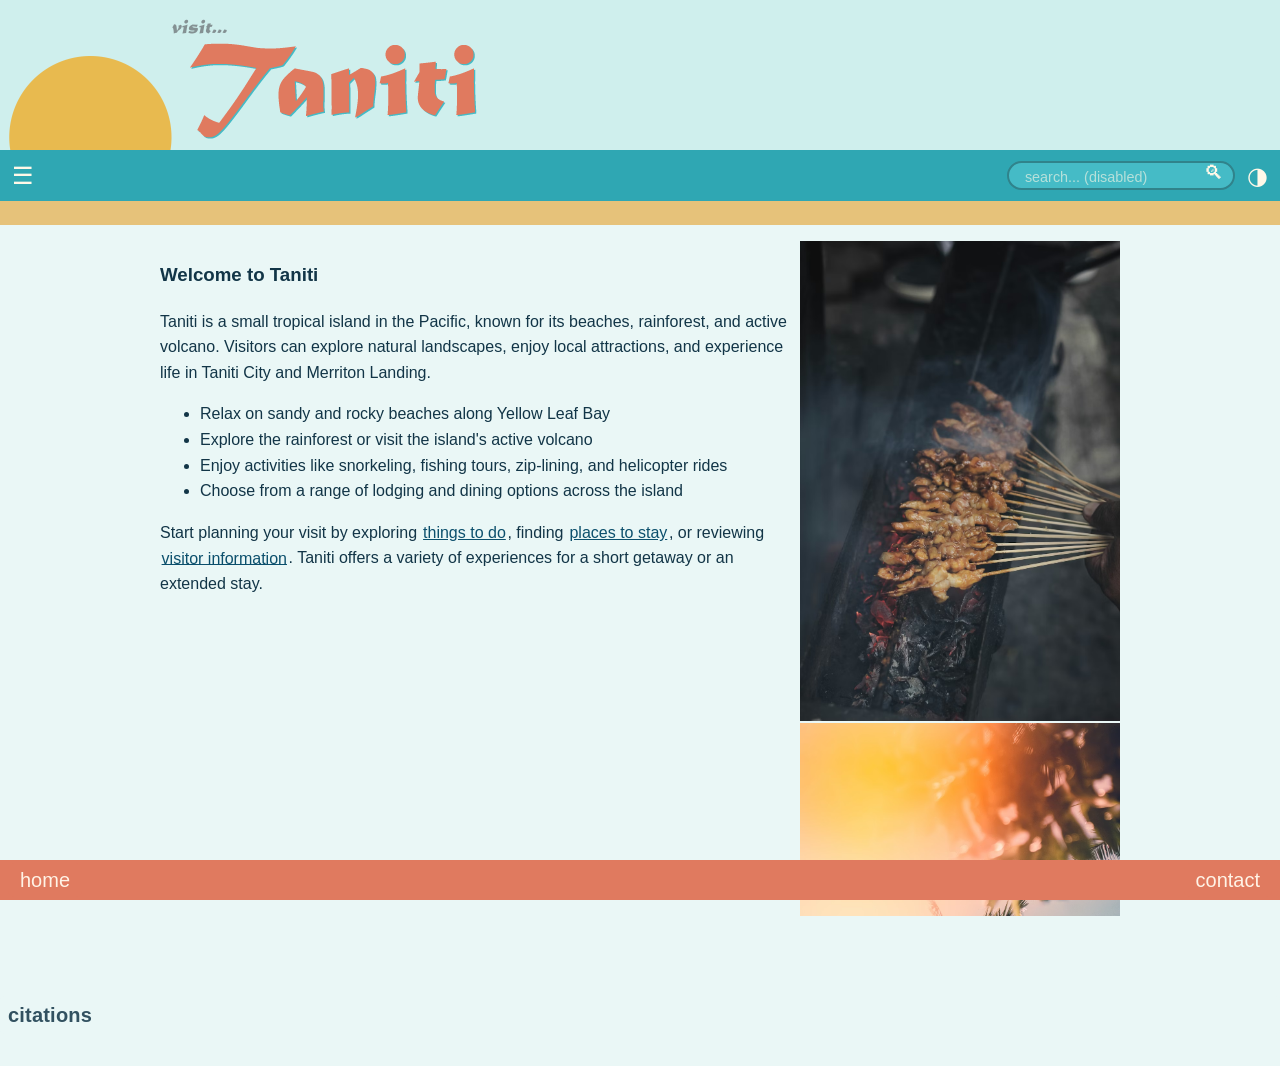
<file: index.html>
<!DOCTYPE html>
<html lang="en">
    <head>
        <meta charset="UTF-8">
        <meta name="viewport" content="width=device-width, initial-scale=1.0">
        <title>visit Taniti</title>
        <link rel="stylesheet" href="styles.css">
    </head>
    <body>
        <header>
            <div class="header_branding">
                <a href="index.html" class="branding_link">
                    <img class="branding_logo" src="assets/site/header_day.png" alt="Home">
                </a>
            </div>
        </header>

        <div class="header_navigation">
            <button id="menu-toggle" aria-label="Menu">&#x2630;</button>
            <nav id="menu" hidden>
                <ul>
                    <li><a href="index.html">Home</a></li>
                    <li><a href="about.html">Visitor Information</a></li>
                    <li><a href="activities.html">Things To Do</a></li>
                    <li><a href="lodging.html">Places To Stay</a></li>
                    <li><a href="dining.html">Dining</a></li>
                    <li><a href="transportation.html">Transportation</a></li>
                    <li id="contact"><a href="contact.html">contact</a></li>
                </ul>
            </nav>
            <div class="header_navigation_right">
                <div class="search">
                    <input id="search_pill" type="text" placeholder="search... (disabled)">
                    <button>&#x1F50D;&#xFE0E;</button>
                </div>
                <button id="theme-toggle" aria-label="Toggle light/dark mode">◑</button>
            </div>
        </div>
        <div class="breadcrumb"></div>
        
        <main>

            <div class="content-row">
                <div class="content-column">
                    <h3>
                        Welcome to Taniti
                    </h3>

                    <p>
                        Taniti is a small tropical island in the Pacific, known for its beaches, rainforest, and active volcano. Visitors can explore natural landscapes, enjoy local attractions, and experience life in Taniti City and Merriton Landing.
                    </p>

                    <section class="bullet_list">
                        <ul>
                            <li>Relax on sandy and rocky beaches along Yellow Leaf Bay</li>
                            <li>Explore the rainforest or visit the island's active volcano</li>
                            <li>Enjoy activities like snorkeling, fishing tours, zip-lining, and helicopter rides</li>
                            <li>Choose from a range of lodging and dining options across the island</li>
                        </ul>
                    </section>

                    <p>
                        Start planning your visit by exploring <a href="activities.html">things to do</a>, finding <a href="lodging.html">places to stay</a>, or reviewing <a href="about.html">visitor information</a>. Taniti offers a variety of experiences for a short getaway or an extended stay.
                    </p>
                </div>

                <aside class="carousel">
                    <div class="carousel-track">
                        <img src="assets/content/dining_7.avif" alt="Person holding skewered meat">
                        <img src="assets/content/misc_2.avif" alt="Photo of green palm trees">
                        <img src="assets/content/dining_1.avif" alt="Chef garnishes grilled octopus with greens and lemon">
                        <img src="assets/content/lodging_2.avif" alt="Photo of brown bench near swimming pool">
                        <img src="assets/content/dining_5.avif" alt="A person holding up a cone of food on a beach">
                        <img src="assets/content/activities_7.avif" alt="A path in the middle of a lush green forest">
                        <img src="assets/content/activities_5.avif" alt="Group of women dancing during daytime">
                        <img src="assets/content/activities_3.avif" alt="A view of a mountain through the trees">
                        <img src="assets/content/misc_1.avif" alt="Aerial view of dock">
                        <img src="assets/content/transportation_4.avif" alt="Bikes are parked by a beautiful, turquoise beach">
                        <img src="assets/content/activities_7.avif" alt="A path in the middle of a lush green forest">
                        <img src="assets/content/transportation_3.avif" alt="Person swimming in ocean with cruise ship in distance">
                        <img src="assets/content/misc_3.avif" alt="A blue sky with a few clouds and some green plants">
                        <img src="assets/content/activities_1.avif" alt="Stunning aerial shot of rocky coastline with clear blue sea and anchored boats coastal road winding along the shoreline idyllic beach scene for travel and tourism enthusiasts">
                        <img src="assets/content/activities_4.avif" alt="A person in scuba gear under water">
                        <img src="assets/content/lodging_4.avif" alt="White table cloth on brown wooden table">
                        <img src="assets/content/lodging_1.avif" alt="Person in black shorts sitting on brown wooden bench">
                        <img src="assets/content/dining_3.avif" alt="People sitting on chair in restaurant">
                        <img src="assets/content/transportation_5.avif" alt="A road winds through palm trees in the tropics.">
                        <img src="assets/content/dining_4.avif" alt="Two filled glasses">
                        <img src="assets/content/lodging_3.avif" alt="A bed sitting under a window next to a lush green forest">
                        <img src="assets/content/activities_6.avif" alt="Group of people in water">
                        <img src="assets/content/activities_2.avif" alt="People splashing body of water on sea">
                        <img src="assets/content/dining_6.avif" alt="Baked hamburger on plate">
                        <img src="assets/content/dining_2.avif" alt="Assorted drinking glasses with beverages">
                        <img src="assets/content/misc_4.avif" alt="Flow of water">
                        </div>
                    </aside>
                </div> 

        </main>

        <section class="collapsible-section">
            <h3 id="citation_header" class="collapsible">citations</h3>
            <div class="content">
                <p class="citation">Abraham, M. (2022). <em>A yellow and white building with a red roof</em>. [Photograph]. Unsplash. https://unsplash.com/photos/a-yellow-and-white-building-with-a-red-roof-whle5eAZiFs</p>
                <p class="citation">Ahmad, A. (2018). <em>Person holding skewered meat</em>. [Photograph]. Unsplash. https://unsplash.com/photos/person-holding-skewered-meat-JZ2QYos2YIg</p>
                <p class="citation">Ahmad, S. (2020). <em>People sitting on chair in restaurant</em>. [Photograph]. Unsplash. https://unsplash.com/photos/people-sitting-on-chair-in-restaurant-kgjQ1AGDwE0</p>
                <p class="citation">arty. (2019). <em>Photo of green palm trees</em>. [Photograph]. Unsplash. https://unsplash.com/photos/photo-of-green-palm-trees-n_GGaQHqT4Q</p>
                <p class="citation">Ballesteros, V. (2022). <em>A person in scuba gear under water</em>. [Photograph]. Unsplash. https://unsplash.com/photos/a-person-in-scuba-gear-under-water-xsTqMVvStMA</p>
                <p class="citation">Camacho, V. (2018). <em>Group of women dancing during daytime</em>. [Photograph]. Unsplash. https://unsplash.com/photos/group-of-women-dancing-during-daytime-FCPsAtoxlmg</p>
                <p class="citation">Chang, R. (2023). <em>A path in the middle of a lush green forest</em>. [Photograph]. Unsplash. https://unsplash.com/photos/a-path-in-the-middle-of-a-lush-green-forest-7RTAeBAV3F4</p>
                <p class="citation">Church, A. (2019). <em>A person holding up a cone of food on a beach</em>. [Photograph]. Unsplash. https://unsplash.com/photos/a-person-holding-up-a-cone-of-food-on-a-beach-O5U7VMQUzig</p>
                <p class="citation">Cook, D. (2018). <em>Flow of water</em>. [Photograph]. Unsplash. https://unsplash.com/photos/flow-of-water-JnfFsMBwe2A</p>
                <p class="citation">DeYoung, B. (2022). <em>A blue sky with a few clouds and some green plants</em>. [Photograph]. Unsplash. https://unsplash.com/photos/a-blue-sky-with-a-few-clouds-and-some-green-plants-AvDbNFy8Zj0</p>
                <p class="citation">Dubler, S. (2018). <em>Photo of brown bench near swimming pool</em>. [Photograph]. Unsplash. https://unsplash.com/photos/photo-of-brown-bench-near-swimming-pool-Koei_7yYtIo</p>
                <p class="citation">Getty Images. (2025). <em>Stunning aerial shot of rocky coastline with clear blue sea and anchored boats coastal road winding along the shoreline idyllic beach scene for travel and tourism enthusiasts</em>. [Photograph]. Unsplash. https://unsplash.com/photos/stunning-aerial-shot-of-rocky-coastline-with-clear-blue-sea-and-anchored-boats-coastal-road-winding-along-the-shoreline-idyllic-beach-scene-for-travel-and-tourism-enthusiasts-tUrSIXsj9N8</p>
                <p class="citation">Hansel, L. (2019). <em>Assorted drinking glasses with beverages</em>. [Photograph]. Unsplash. https://unsplash.com/photos/assorted-drinking-glasses-with-beverages-645Z491UJ08</p>
                <p class="citation">Hansel, L. (2019). <em>Two filled glasses</em>. [Photograph]. Unsplash. https://unsplash.com/photos/two-filled-glasses-byzvm4J8Ljw</p>
                <p class="citation">Jiménez Macías, J. A. (2019). <em>White and blue airplane on railway during daytime</em>. [Photograph]. Unsplash. https://unsplash.com/photos/white-and-blue-airplane-on-railway-during-daytime-HlSdbJ13hCM</p>
                <p class="citation">Kornakov, A. (2019). <em>Woman and airplane illustration</em>. [Photograph]. Unsplash. https://unsplash.com/photos/woman-and-airplane-illustration-Q8l7867qU_8</p>
                <p class="citation">Lapi, R. (2019). <em>Aerial view of dock</em>. [Photograph]. Unsplash. https://unsplash.com/photos/aerial-view-of-dock-74ZZv7JSlqk</p>
                <p class="citation">Monthay, V. (2021). <em>Blue and white hanging rope on brown wooden tree</em>. [Photograph]. Unsplash. https://unsplash.com/photos/blue-and-white-hanging-rope-on-brown-wooden-tree-eZq4CUtMqZ8</p>
                <p class="citation">Nguyễn, H. (2021). <em>White table cloth on brown wooden table</em>. [Photograph]. Unsplash. https://unsplash.com/photos/white-table-cloth-on-brown-wooden-table-Jgytv-0OFpk</p>
                <p class="citation">Otterloo, S. (2023). <em>A view of a mountain through the trees</em>. [Photograph]. Unsplash. https://unsplash.com/photos/a-view-of-a-mountain-through-the-trees-WLt_v_mrnD4</p>
                <p class="citation">Pham, D. (2018). <em>People splashing body of water on sea</em>. [Photograph]. Unsplash. https://unsplash.com/photos/people-splashing-body-of-water-on-sea-bP7ZUP1APGE</p>
                <p class="citation">Rychkin, E. (2023). <em>A bed sitting under a window next to a lush green forest</em>. [Photograph]. Unsplash. https://unsplash.com/photos/a-bed-sitting-under-a-window-next-to-a-lush-green-forest-7kMotWfqjVQ</p>
                <p class="citation">Saputra, T. (2025). <em>Chef garnishes grilled octopus with greens and lemon</em>. [Photograph]. Unsplash. https://unsplash.com/photos/chef-garnishes-grilled-octopus-with-greens-and-lemon-5umII9sO79s</p>
                <p class="citation">Schuster, S. (2025). <em>Person swimming in ocean with cruise ship in distance</em>. [Photograph]. Unsplash. https://unsplash.com/photos/person-swimming-in-ocean-with-cruise-ship-in-distance-_mHYhhkbPXA</p>
                <p class="citation">Snap Wander. (2025). <em>Bus with tropical mural and palm tree</em>. [Photograph]. Unsplash. https://unsplash.com/photos/bus-with-tropical-mural-and-palm-tree-WGenHP1VU20</p>
                <p class="citation">Stephenson, M. (2025). <em>A road winds through palm trees in the tropics.</em> [Photograph]. Unsplash. https://unsplash.com/photos/a-road-winds-through-palm-trees-in-the-tropics-CbnFbqY_5zE</p>
                <p class="citation">Szemerey, B. (2020). <em>Group of people in water</em>. [Photograph]. Unsplash. https://unsplash.com/photos/group-of-people-in-water-E2DBmKbBdGE</p>
                <p class="citation">Tong, H. (2025). <em>Bikes are parked by a beautiful, turquoise beach</em>. [Photograph]. Unsplash. https://unsplash.com/photos/bikes-are-parked-by-a-beautiful-turquoise-beach-9yIufSHcdUQ</p>
                <p class="citation">Tullius, T. (2020). <em>Person in black shorts sitting on brown wooden bench</em>. [Photograph]. Unsplash. https://unsplash.com/photos/person-in-black-shorts-sitting-on-brown-wooden-bench-pb7gfl7_Ni8</p>
                <p class="citation">Viktor, S. (2018). <em>Baked hamburger on plate</em>. [Photograph]. Unsplash. https://unsplash.com/photos/baked-hamburger-on-plate-SoLWlSNXuvg</p>
                <p class="citation">Wang, N. (2025). <em>Hotel reception desk with modern wooden furniture and seating.</em> [Photograph]. Unsplash. https://unsplash.com/photos/hotel-reception-desk-with-modern-wooden-furniture-and-seating-kfnWOD1Tbp8</p>
            </div>
        </section>

        <footer>
            <div class="footer-fixed">
                <div class="home-link"><a href="indexd.html">home</a></div>
                <div class="contact-link"><a href="contact.html">contact</a></div>
            </div>
        </footer>

        <script>
            const menuToggle = document.getElementById("menu-toggle");
            const menu = document.getElementById("menu");

            menuToggle.addEventListener("click", (e) => {
                menu.hidden = !menu.hidden;
                e.stopPropagation();
            });

            document.addEventListener("click", (e) => {
                if (!menu.contains(e.target) && e.target !== menuToggle) {
                menu.hidden = true;
                }
            });

            if (localStorage.theme === "dark") {
                document.body.classList.add("dark-mode");
            }

            const themeToggle = document.getElementById("theme-toggle");

            themeToggle.addEventListener("click", () => {
                document.body.classList.toggle("dark-mode");
                localStorage.theme = document.body.classList.contains("dark-mode")
                    ? "dark"
                    : "light";
            });

            document.querySelectorAll(".collapsible").forEach(header => {
                header.addEventListener("click", () => {
                    header.parentElement.classList.toggle("active");
                });
            });
        </script>
    </body>
</html>
</file>
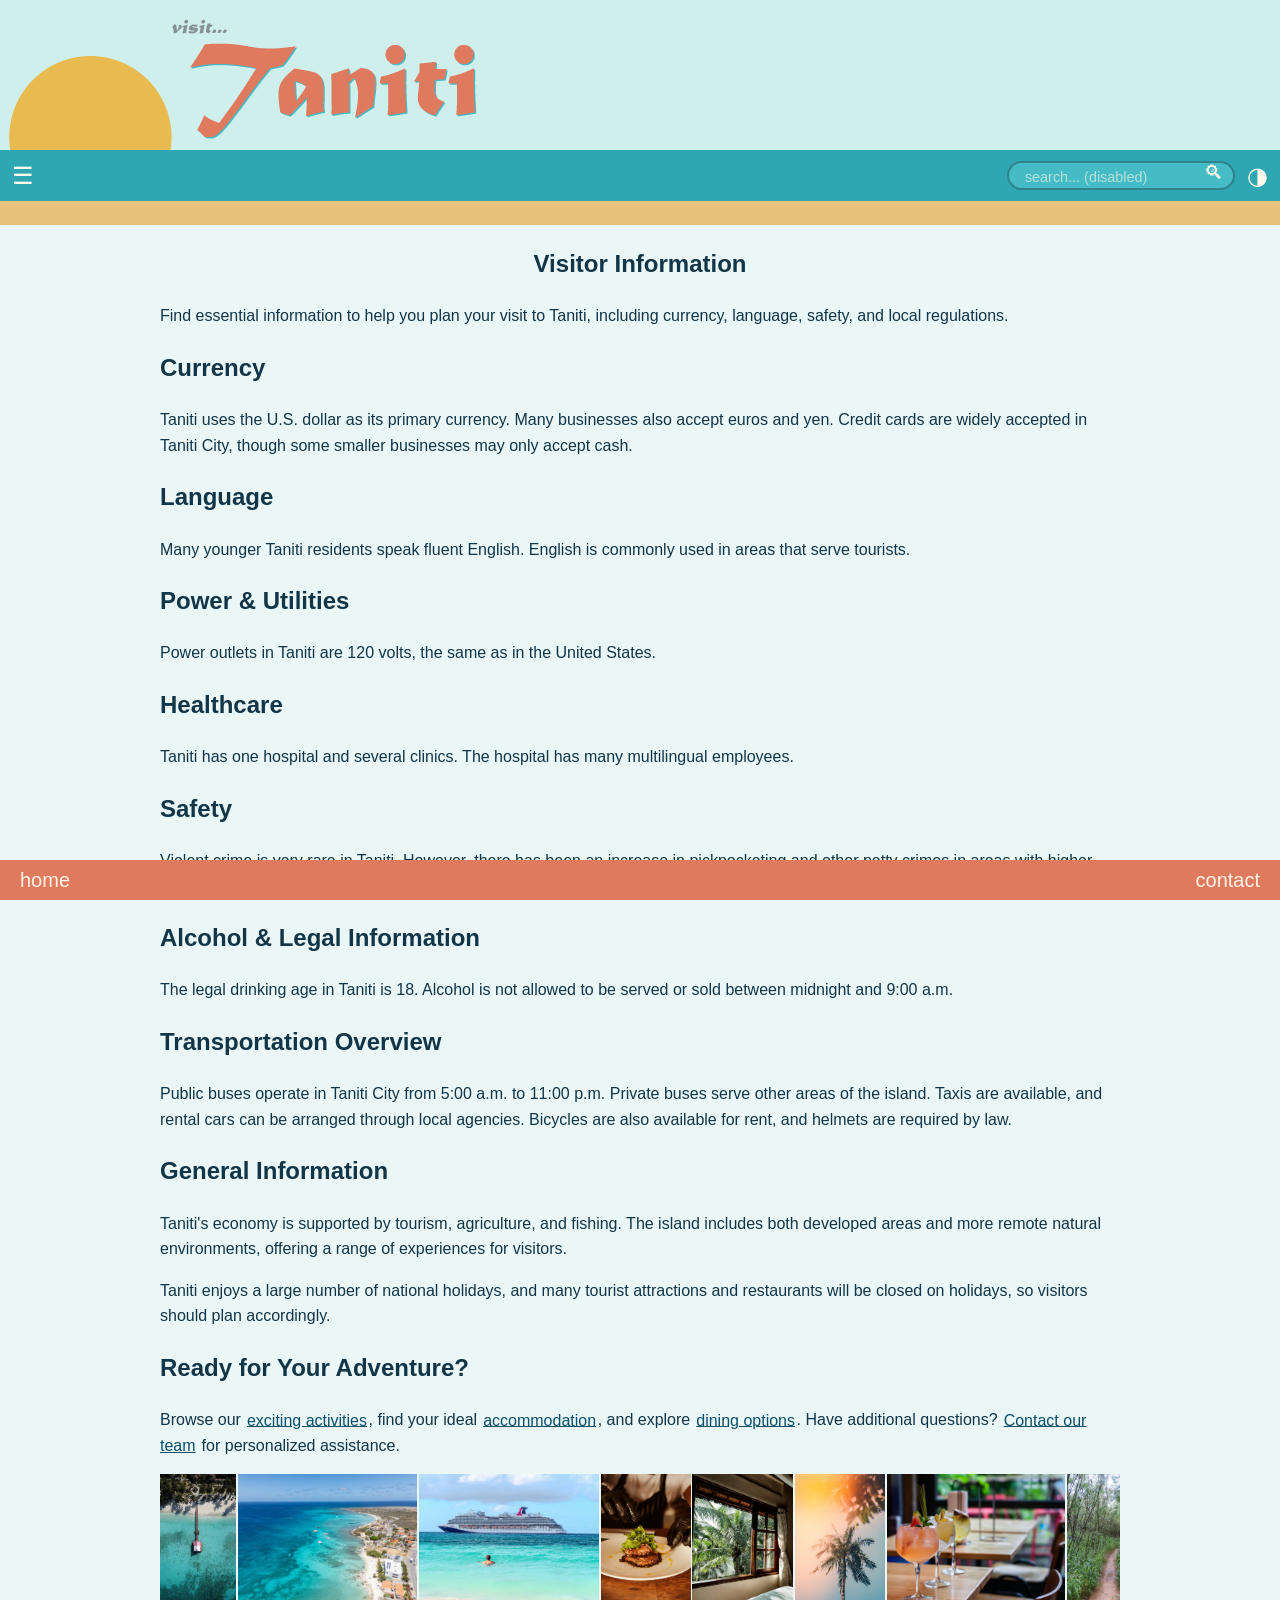
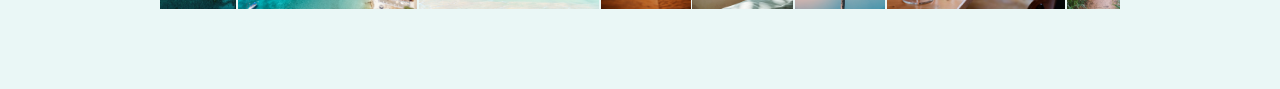
<file: about.html>
<!DOCTYPE html>
<html lang="en">
    <head>
        <meta charset="UTF-8">
        <meta name="viewport" content="width=device-width, initial-scale=1.0">
        <title>visit Taniti</title>
        <link rel="stylesheet" href="styles.css">
    </head>
    <body>
        <header>
            <div class="header_branding">
                <a href="index.html" class="branding_link">
                    <img class="branding_logo" src="assets/site/header_day.png" alt="Home">
                </a>
            </div>
        </header>

        <div class="header_navigation">
            <button id="menu-toggle" aria-label="Menu">&#x2630;</button>
            <nav id="menu" hidden>
                <ul>
                    <li><a href="index.html">Home</a></li>
                    <li><a href="about.html">Visitor Information</a></li>
                    <li><a href="activities.html">Things To Do</a></li>
                    <li><a href="lodging.html">Places To Stay</a></li>
                    <li><a href="dining.html">Dining</a></li>
                    <li><a href="transportation.html">Transportation</a></li>
                    <li id="contact"><a href="contact.html">contact</a></li>
                </ul>
            </nav>
            <div class="header_navigation_right">
                <div class="search">
                    <input id="search_pill" type="text" placeholder="search... (disabled)">
                    <button>&#x1F50D;&#xFE0E;</button>
                </div>
                <button id="theme-toggle" aria-label="Toggle light/dark mode">◑</button>
            </div>
        </div>
        <div class="breadcrumb"></div>
        
        <main>
            <section class="about-hero">
                <h1>Visitor Information</h1>
                <p>Find essential information to help you plan your visit to Taniti, including currency, language, safety, and local regulations.</p>
            </section>

            <section class="about-content">

                <article class="about-section">
                    <h2>Currency</h2>
                    <p>
                        Taniti uses the U.S. dollar as its primary currency. Many businesses also accept euros and yen. Credit cards are widely accepted in Taniti City, though some smaller businesses may only accept cash.
                    </p>
                </article>

                <article class="about-section">
                    <h2>Language</h2>
                    <p>
                        Many younger Taniti residents speak fluent English. English is commonly used in areas that serve tourists.
                    </p>
                </article>

                <article class="about-section">
                    <h2>Power & Utilities</h2>
                    <p>
                        Power outlets in Taniti are 120 volts, the same as in the United States.
                    </p>
                </article>

                <article class="about-section">
                    <h2>Healthcare</h2>
                    <p>
                        Taniti has one hospital and several clinics. The hospital has many multilingual employees.
                    </p>
                </article>

                <article class="about-section">
                    <h2>Safety</h2>
                    <p>
                        Violent crime is very rare in Taniti. However, there has been an increase in pickpocketing and other petty crimes in areas with higher tourism activity.
                    </p>
                </article>

                <article class="about-section">
                    <h2>Alcohol & Legal Information</h2>
                    <p>
                        The legal drinking age in Taniti is 18. Alcohol is not allowed to be served or sold between midnight and 9:00 a.m.
                    </p>
                </article>

                <article class="about-section">
                    <h2>Transportation Overview</h2>
                    <p>
                        Public buses operate in Taniti City from 5:00 a.m. to 11:00 p.m. Private buses serve other areas of the island. Taxis are available, and rental cars can be arranged through local agencies. Bicycles are also available for rent, and helmets are required by law.
                    </p>
                </article>

                <article class="about-section">
                    <h2>General Information</h2>
                    <p>
                        Taniti's economy is supported by tourism, agriculture, and fishing. The island includes both developed areas and more remote natural environments, offering a range of experiences for visitors.
                    </p>
                    <p>
                        Taniti enjoys a large number of national holidays, and many tourist attractions and restaurants will be closed on holidays, so visitors should plan accordingly.
                    </p>
                </article>

            </section>

            <section class="about-cta">
                <h2>Ready for Your Adventure?</h2>
                <p>Browse our <a href="activities.html">exciting activities</a>, find your ideal <a href="lodging.html">accommodation</a>, and explore <a href="dining.html">dining options</a>. Have additional questions? <a href="contact.html">Contact our team</a> for personalized assistance.</p>
            </section>

            <aside class="carousel-horizontal">
                <div class="carousel-track-horizontal">
                    <img src="assets/content/misc_1.avif" alt="Aerial view of dock">
                    <img src="assets/content/activities_1.avif" alt="Stunning aerial shot of rocky coastline with clear blue sea and anchored boats coastal road winding along the shoreline idyllic beach scene for travel and tourism enthusiasts">
                    <img src="assets/content/transportation_3.avif" alt="Person swimming in ocean with cruise ship in distance">
                    <img src="assets/content/dining_1.avif" alt="Chef garnishes grilled octopus with greens and lemon">
                    <img src="assets/content/lodging_3.avif" alt="A bed sitting under a window next to a lush green forest">
                    <img src="assets/content/misc_2.avif" alt="Photo of green palm trees">
                    <img src="assets/content/dining_2.avif" alt="Assorted drinking glasses with beverages">
                    <img src="assets/content/activities_7.avif" alt="A path in the middle of a lush green forest">
                    <img src="assets/content/lodging_2.avif" alt="Photo of brown bench near swimming pool">
                    <img src="assets/content/misc_3.avif" alt="A blue sky with a few clouds and some green plants">
                    <img src="assets/content/dining_5.avif" alt="A person holding up a cone of food on a beach">
                    <img src="assets/content/misc_4.avif" alt="Flow of water">
                    <img src="assets/content/activities_3.avif" alt="A view of a mountain through the trees">
                    <img src="assets/content/dining_4.avif" alt="Two filled glasses">
                    <img src="assets/content/transportation_4.avif" alt="Bikes are parked by a beautiful, turquoise beach">
                    <img src="assets/content/dining_6.avif" alt="Baked hamburger on plate">
                    <img src="assets/content/lodging_4.avif" alt="White table cloth on brown wooden table">
                    <img src="assets/content/transportation_5.avif" alt="A road winds through palm trees in the tropics.">
                </div>
            </aside>
        </main>

        <footer>
            <div class="footer-fixed">
                <div class="home-link"><a href="index.html">home</a></div>
                <div class="contact-link"><a href="contact.html">contact</a></div>
            </div>
        </footer>

        <script>
            const menuToggle = document.getElementById("menu-toggle");
            const menu = document.getElementById("menu");

            menuToggle.addEventListener("click", (e) => {
                menu.hidden = !menu.hidden;
                e.stopPropagation();
            });

            document.addEventListener("click", (e) => {
                if (!menu.contains(e.target) && e.target !== menuToggle) {
                menu.hidden = true;
                }
            });

            if (localStorage.theme === "dark") {
                document.body.classList.add("dark-mode");
            }

            const themeToggle = document.getElementById("theme-toggle");

            themeToggle.addEventListener("click", () => {
                document.body.classList.toggle("dark-mode");
                localStorage.theme = document.body.classList.contains("dark-mode")
                    ? "dark"
                    : "light";
            });

            document.querySelectorAll(".collapsible").forEach(header => {
                header.addEventListener("click", () => {
                    header.parentElement.classList.toggle("active");
                });
            });
        </script>
    </body>
</html>
</file>
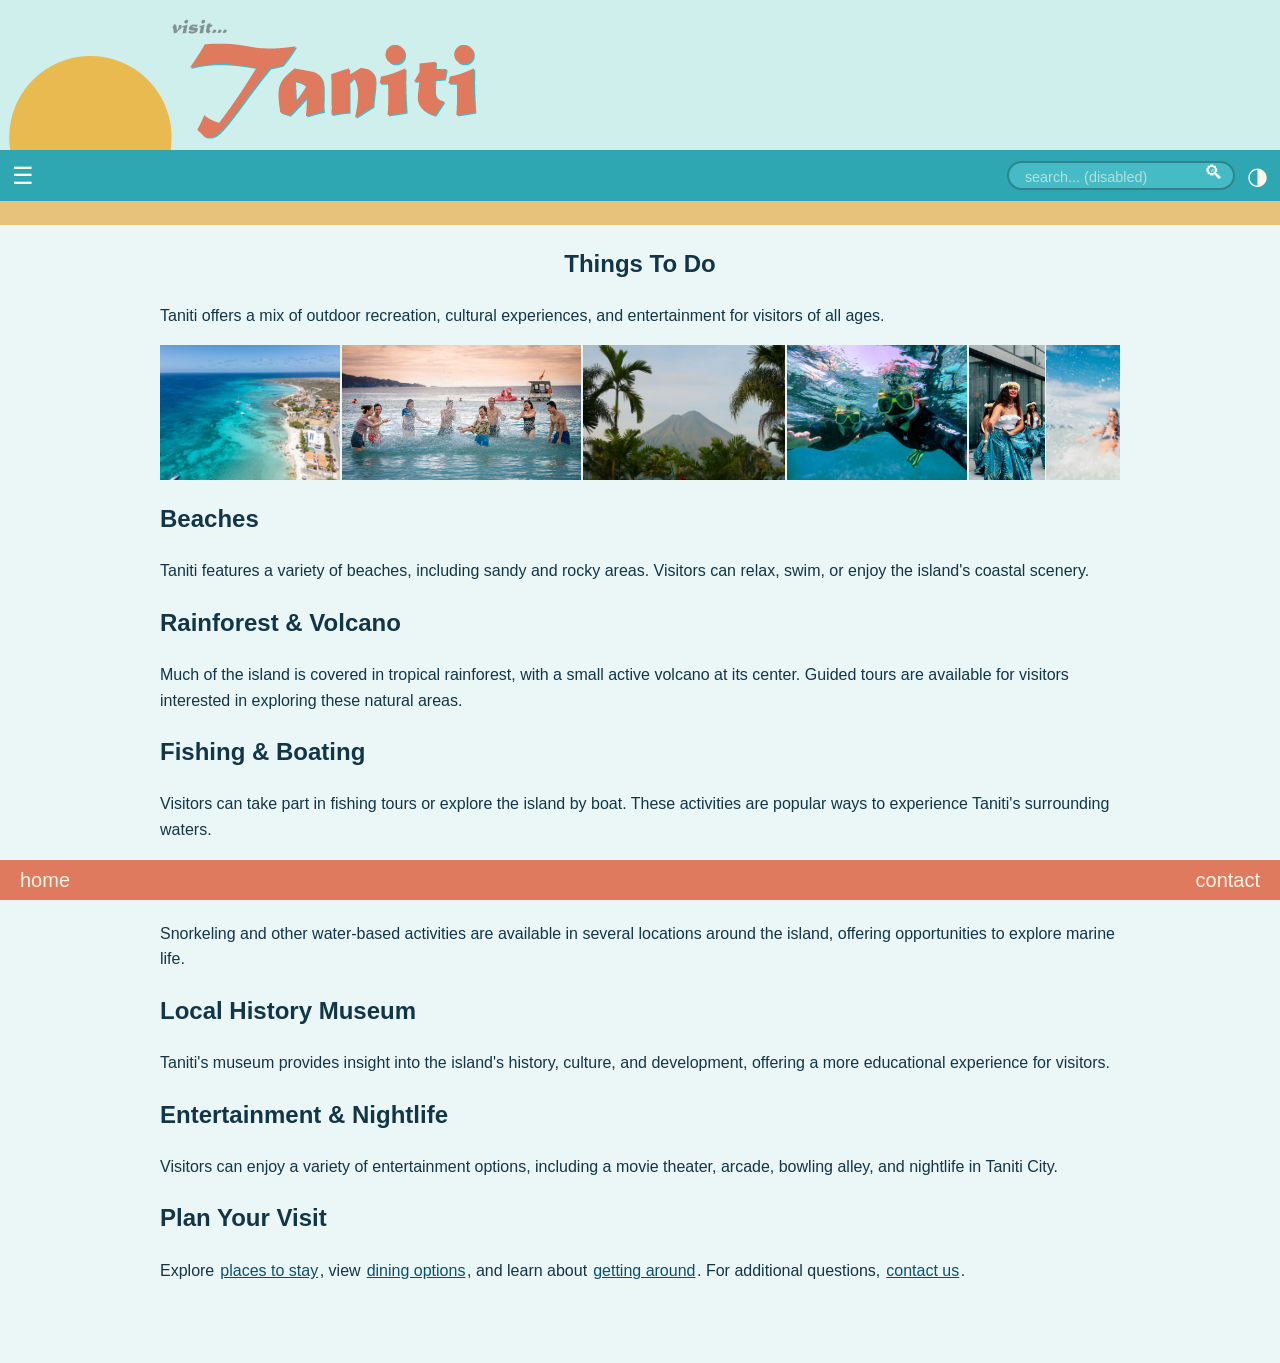
<file: activities.html>
<!DOCTYPE html>
<html lang="en">
    <head>
        <meta charset="UTF-8">
        <meta name="viewport" content="width=device-width, initial-scale=1.0">
        <title>visit Taniti</title>
        <link rel="stylesheet" href="styles.css">
    </head>
    <body>
        <header>
            <div class="header_branding">
                <a href="index.html" class="branding_link">
                    <img class="branding_logo" src="assets/site/header_day.png" alt="Home">
                </a>
            </div>
        </header>

        <div class="header_navigation">
            <button id="menu-toggle" aria-label="Menu">&#x2630;</button>
            <nav id="menu" hidden>
                <ul>
                    <li><a href="index.html">Home</a></li>
                    <li><a href="about.html">Visitor Information</a></li>
                    <li><a href="activities.html">Things To Do</a></li>
                    <li><a href="lodging.html">Places To Stay</a></li>
                    <li><a href="dining.html">Dining</a></li>
                    <li><a href="transportation.html">Transportation</a></li>
                    <li id="contact"><a href="contact.html">contact</a></li>
                </ul>
            </nav>
            <div class="header_navigation_right">
                <div class="search">
                    <input id="search_pill" type="text" placeholder="search... (disabled)">
                    <button>&#x1F50D;&#xFE0E;</button>
                </div>
                <button id="theme-toggle" aria-label="Toggle light/dark mode">◑</button>
            </div>
        </div>
        <div class="breadcrumb"></div>
        
        <main>
            <section class="activities-hero">
                <h1>Things To Do</h1>
                <p>Taniti offers a mix of outdoor recreation, cultural experiences, and entertainment for visitors of all ages.</p>
            </section>      

            <aside class="carousel-horizontal">
                <div class="carousel-track-horizontal">
                    <img src="assets/content/activities_1.avif" alt="Stunning aerial shot of rocky coastline with clear blue sea and anchored boats coastal road winding along the shoreline idyllic beach scene for travel and tourism enthusiasts">
                    <img src="assets/content/activities_2.avif" alt="People splashing body of water on sea">
                    <img src="assets/content/activities_3.avif" alt="A view of a mountain through the trees">
                    <img src="assets/content/activities_4.avif" alt="A person in scuba gear under water">
                    <img src="assets/content/activities_5.avif" alt="Group of women dancing during daytime">
                    <img src="assets/content/activities_6.avif" alt="Group of people in water">
                    <img src="assets/content/activities_7.avif" alt="A path in the middle of a lush green forest">
                </div>
            </aside>

            <section class="activities-grid">

                <article class="activity-card">
                    <h2>Beaches</h2>
                    <p>
                        Taniti features a variety of beaches, including sandy and rocky areas. Visitors can relax, swim, or enjoy the island's coastal scenery.
                    </p>
                </article>

                <article class="activity-card">
                    <h2>Rainforest & Volcano</h2>
                    <p>
                        Much of the island is covered in tropical rainforest, with a small active volcano at its center. Guided tours are available for visitors interested in exploring these natural areas.
                    </p>
                </article>

                <article class="activity-card">
                    <h2>Fishing & Boating</h2>
                    <p>
                        Visitors can take part in fishing tours or explore the island by boat. These activities are popular ways to experience Taniti's surrounding waters.
                    </p>
                </article>

                <article class="activity-card">
                    <h2>Snorkeling & Water Activities</h2>
                    <p>
                        Snorkeling and other water-based activities are available in several locations around the island, offering opportunities to explore marine life.
                    </p>
                </article>

                <article class="activity-card">
                    <h2>Local History Museum</h2>
                    <p>
                        Taniti's museum provides insight into the island's history, culture, and development, offering a more educational experience for visitors.
                    </p>
                </article>

                <article class="activity-card">
                    <h2>Entertainment & Nightlife</h2>
                    <p>
                        Visitors can enjoy a variety of entertainment options, including a movie theater, arcade, bowling alley, and nightlife in Taniti City.
                    </p>
                </article>

            </section>

            <section class="activities-cta">
                <h2>Plan Your Visit</h2>
                <p>
                    Explore <a href="lodging.html">places to stay</a>, view <a href="dining.html">dining options</a>, and learn about <a href="transportation.html">getting around</a>. For additional questions, <a href="contact.html">contact us</a>.
                </p>
            </section>
        </main>

        <footer>
            <div class="footer-fixed">
                <div class="home-link"><a href="index.html">home</a></div>
                <div class="contact-link"><a href="contact.html">contact</a></div>
            </div>
        </footer>

        <script>
            const menuToggle = document.getElementById("menu-toggle");
            const menu = document.getElementById("menu");

            menuToggle.addEventListener("click", (e) => {
                menu.hidden = !menu.hidden;
                e.stopPropagation();
            });

            document.addEventListener("click", (e) => {
                if (!menu.contains(e.target) && e.target !== menuToggle) {
                menu.hidden = true;
                }
            });

            if (localStorage.theme === "dark") {
                document.body.classList.add("dark-mode");
            }

            const themeToggle = document.getElementById("theme-toggle");

            themeToggle.addEventListener("click", () => {
                document.body.classList.toggle("dark-mode");
                localStorage.theme = document.body.classList.contains("dark-mode")
                    ? "dark"
                    : "light";
            });

            document.querySelectorAll(".collapsible").forEach(header => {
                header.addEventListener("click", () => {
                    header.parentElement.classList.toggle("active");
                });
            });
        </script>
    </body>
</html>
</file>
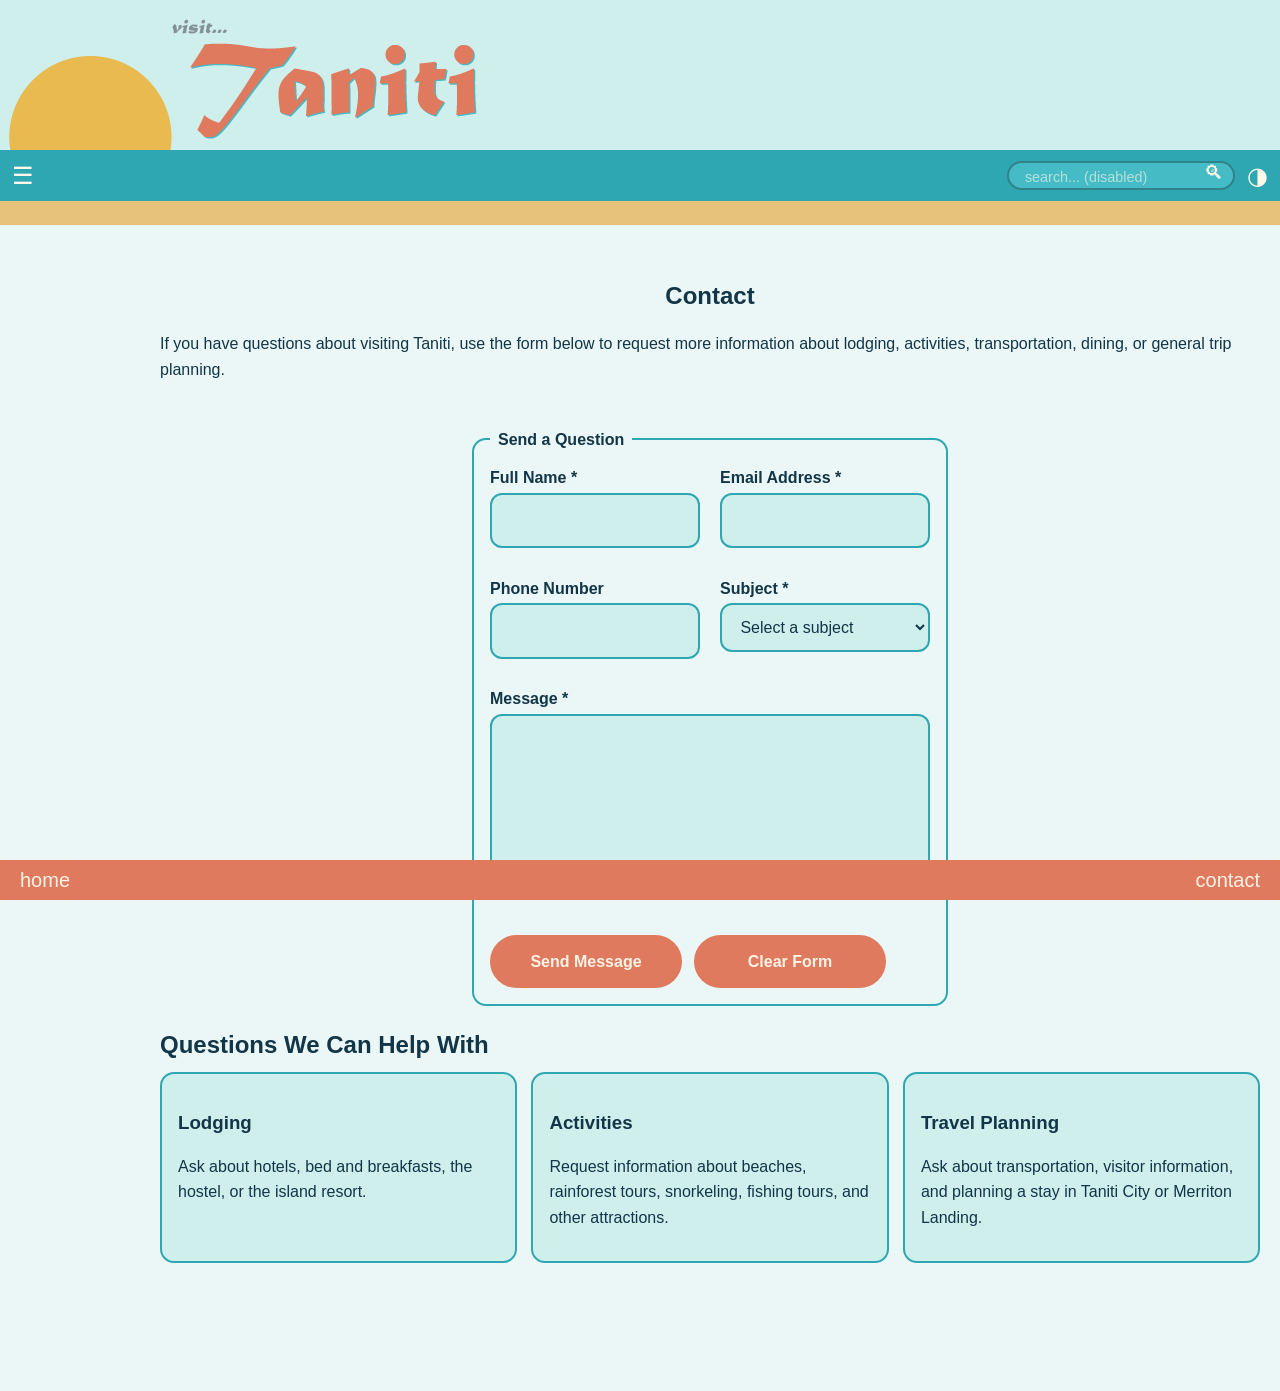
<file: contact.html>
<!DOCTYPE html>
<html lang="en">
    <head>
        <meta charset="UTF-8">
        <meta name="viewport" content="width=device-width, initial-scale=1.0">
        <title>visit Taniti</title>
        <link rel="stylesheet" href="styles.css">
    </head>
    <body>
        <header>
            <div class="header_branding">
                <a href="index.html" class="branding_link">
                    <img class="branding_logo" src="assets/site/header_day.png" alt="Home">
                </a>
            </div>
        </header>

        <div class="header_navigation">
            <button id="menu-toggle" aria-label="Menu">&#x2630;</button>
            <nav id="menu" hidden>
                <ul>
                    <li><a href="index.html">Home</a></li>
                    <li><a href="about.html">Visitor Information</a></li>
                    <li><a href="activities.html">Things To Do</a></li>
                    <li><a href="lodging.html">Places To Stay</a></li>
                    <li><a href="dining.html">Dining</a></li>
                    <li><a href="transportation.html">Transportation</a></li>
                    <li id="contact"><a href="contact.html">contact</a></li>
                </ul>
            </nav>
            <div class="header_navigation_right">
                <div class="search">
                    <input id="search_pill" type="text" placeholder="search... (disabled)">
                    <button>&#x1F50D;&#xFE0E;</button>
                </div>
                <button id="theme-toggle" aria-label="Toggle light/dark mode">◑</button>
            </div>
        </div>
        <div class="breadcrumb"></div>
        
        <main>
            <section class="contact-hero">
                <h1>Contact</h1>
                <p>If you have questions about visiting Taniti, use the form below to request more information about lodging, activities, transportation, dining, or general trip planning.</p>
            </section>

            <section class="contact-form-container">
                <form class="contact-form" action="#" method="post">
                    <fieldset>
                        <legend>Send a Question</legend>

                        <div class="form-group">
                            <label for="name">Full Name *</label>
                            <input type="text" id="name" name="name" autocomplete="name" required>
                        </div>

                        <div class="form-group">
                            <label for="email">Email Address *</label>
                            <input type="email" id="email" name="email" autocomplete="email" required>
                        </div>

                        <div class="form-group">
                            <label for="phone">Phone Number</label>
                            <input type="tel" id="phone" name="phone" autocomplete="tel">
                        </div>

                        <div class="form-group">
                            <label for="subject">Subject *</label>
                            <select id="subject" name="subject" required>
                                <option value="">Select a subject</option>
                                <option value="lodging">Places to Stay</option>
                                <option value="activities">Things To Do</option>
                                <option value="dining">Dining</option>
                                <option value="transportation">Transportation</option>
                                <option value="visitor-info">Visitor Information</option>
                                <option value="general">General Question</option>
                            </select>
                        </div>

                        <div class="form-group form-group-full">
                            <label for="message">Message *</label>
                            <textarea id="message" name="message" rows="6" required></textarea>
                        </div>

                        <div class="form-actions">
                            <button type="submit" class="btn-submit">Send Message</button>
                            <button type="reset" class="btn-reset">Clear Form</button>
                        </div>
                    </fieldset>
                </form>
            </section>

            <section class="contact-info">
                <h2>Questions We Can Help With</h2>
                <div class="info-grid">
                    <div class="info-item">
                        <h3>Lodging</h3>
                        <p>Ask about hotels, bed and breakfasts, the hostel, or the island resort.</p>
                    </div>

                    <div class="info-item">
                        <h3>Activities</h3>
                        <p>Request information about beaches, rainforest tours, snorkeling, fishing tours, and other attractions.</p>
                    </div>

                    <div class="info-item">
                        <h3>Travel Planning</h3>
                        <p>Ask about transportation, visitor information, and planning a stay in Taniti City or Merriton Landing.</p>
                    </div>
                </div>
            </section>
        </main>

        <footer>
            <div class="footer-fixed">
                <div class="home-link"><a href="index.html">home</a></div>
                <div class="contact-link"><a href="contact.html">contact</a></div>
            </div>
        </footer>

        <script>
            const menuToggle = document.getElementById("menu-toggle");
            const menu = document.getElementById("menu");

            menuToggle.addEventListener("click", (e) => {
                menu.hidden = !menu.hidden;
                e.stopPropagation();
            });

            document.addEventListener("click", (e) => {
                if (!menu.contains(e.target) && e.target !== menuToggle) {
                menu.hidden = true;
                }
            });

            if (localStorage.theme === "dark") {
                document.body.classList.add("dark-mode");
            }

            const themeToggle = document.getElementById("theme-toggle");

            themeToggle.addEventListener("click", () => {
                document.body.classList.toggle("dark-mode");
                localStorage.theme = document.body.classList.contains("dark-mode")
                    ? "dark"
                    : "light";
            });

            document.querySelectorAll(".collapsible").forEach(header => {
                header.addEventListener("click", () => {
                    header.parentElement.classList.toggle("active");
                });
            });
        </script>
    </body>
</html>
</file>
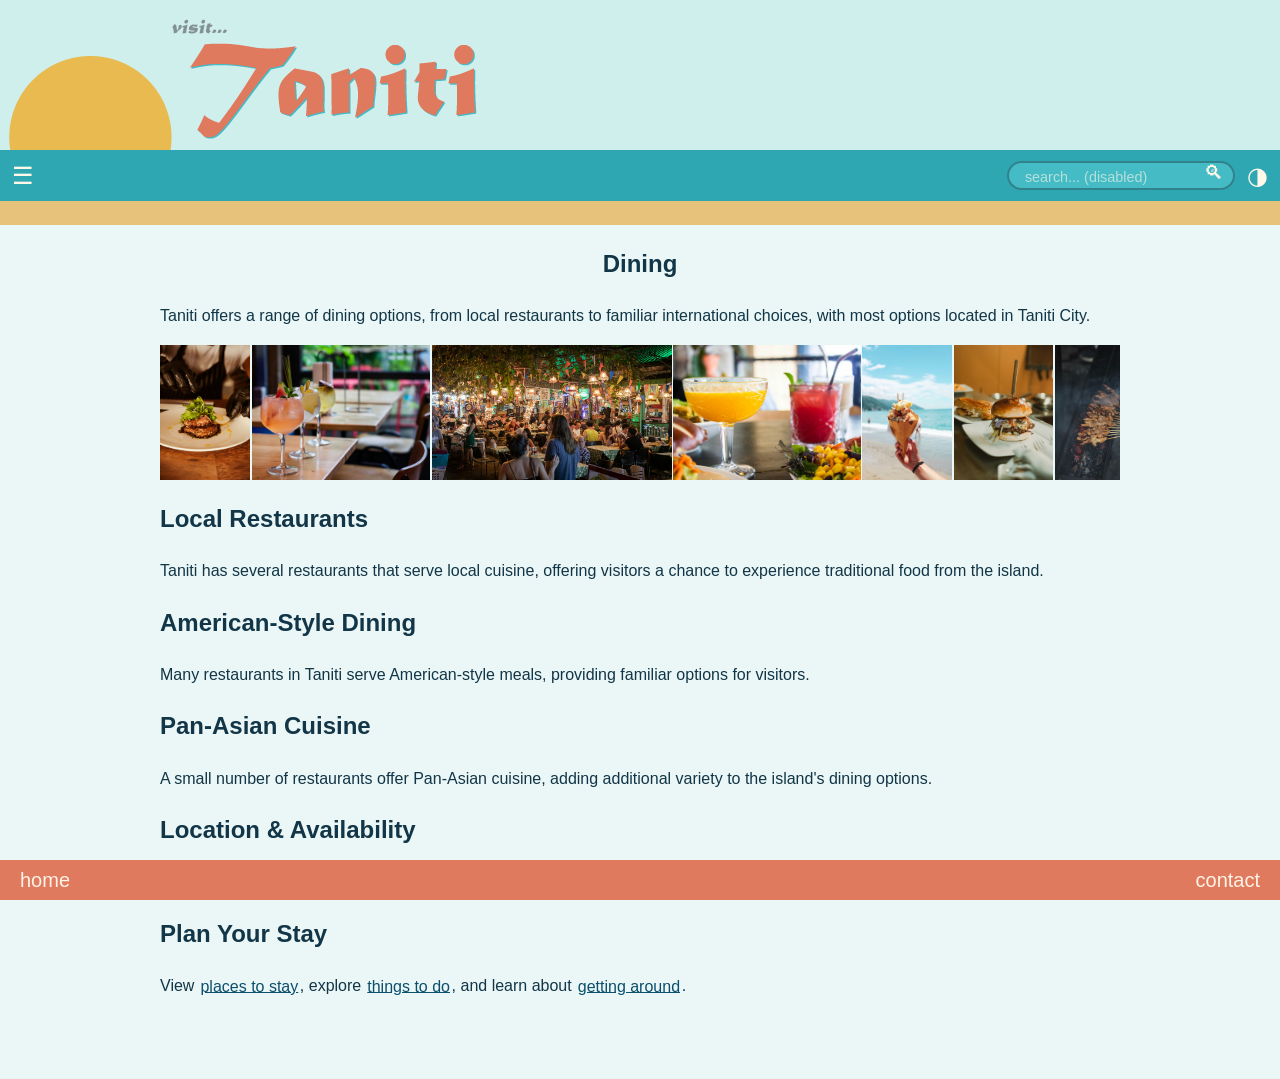
<file: dining.html>
<!DOCTYPE html>
<html lang="en">
    <head>
        <meta charset="UTF-8">
        <meta name="viewport" content="width=device-width, initial-scale=1.0">
        <title>visit Taniti</title>
        <link rel="stylesheet" href="styles.css">
    </head>
    <body>
        <header>
            <div class="header_branding">
                <a href="index.html" class="branding_link">
                    <img class="branding_logo" src="assets/site/header_day.png" alt="Home">
                </a>
            </div>
        </header>

        <div class="header_navigation">
            <button id="menu-toggle" aria-label="Menu">&#x2630;</button>
            <nav id="menu" hidden>
                <ul>
                    <li><a href="index.html">Home</a></li>
                    <li><a href="about.html">Visitor Information</a></li>
                    <li><a href="activities.html">Things To Do</a></li>
                    <li><a href="lodging.html">Places To Stay</a></li>
                    <li><a href="dining.html">Dining</a></li>
                    <li><a href="transportation.html">Transportation</a></li>
                    <li id="contact"><a href="contact.html">contact</a></li>
                </ul>
            </nav>
            <div class="header_navigation_right">
                <div class="search">
                    <input id="search_pill" type="text" placeholder="search... (disabled)">
                    <button>&#x1F50D;&#xFE0E;</button>
                </div>
                <button id="theme-toggle" aria-label="Toggle light/dark mode">◑</button>
            </div>
        </div>
        <div class="breadcrumb"></div>
        
        <main>
            <section class="dining-hero">
                <h1>Dining</h1>
                <p>Taniti offers a range of dining options, from local restaurants to familiar international choices, with most options located in Taniti City.</p>
            </section>

            <aside class="carousel-horizontal">
                <div class="carousel-track-horizontal">
                    <img src="assets/content/dining_1.avif" alt="Chef garnishes grilled octopus with greens and lemon">
                    <img src="assets/content/dining_2.avif" alt="Assorted drinking glasses with beverages">
                    <img src="assets/content/dining_3.avif" alt="People sitting on chair in restaurant">
                    <img src="assets/content/dining_4.avif" alt="Two filled glasses">
                    <img src="assets/content/dining_5.avif" alt="A person holding up a cone of food on a beach">
                    <img src="assets/content/dining_6.avif" alt="Baked hamburger on plate">
                    <img src="assets/content/dining_7.avif" alt="Person holding skewered meat">
                </div>
            </aside>

            <section class="dining-grid">

                <article class="dining-card">
                    <h2>Local Restaurants</h2>
                    <p>
                        Taniti has several restaurants that serve local cuisine, offering visitors a chance to experience traditional food from the island.
                    </p>
                </article>

                <article class="dining-card">
                    <h2>American-Style Dining</h2>
                    <p>
                        Many restaurants in Taniti serve American-style meals, providing familiar options for visitors.
                    </p>
                </article>

                <article class="dining-card">
                    <h2>Pan-Asian Cuisine</h2>
                    <p>
                        A small number of restaurants offer Pan-Asian cuisine, adding additional variety to the island's dining options.
                    </p>
                </article>

                <article class="dining-card">
                    <h2>Location & Availability</h2>
                    <p>
                        Most restaurants are located in Taniti City, with fewer options available in more remote areas of the island.
                    </p>
                </article>

            </section>

            <section class="dining-cta">
                <h2>Plan Your Stay</h2>
                <p>
                    View <a href="lodging.html">places to stay</a>, explore <a href="activities.html">things to do</a>, and learn about <a href="transportation.html">getting around</a>.
                </p>
            </section>
        </main>

        <footer>
            <div class="footer-fixed">
                <div class="home-link"><a href="index.html">home</a></div>
                <div class="contact-link"><a href="contact.html">contact</a></div>
            </div>
        </footer>


        <script>
            const menuToggle = document.getElementById("menu-toggle");
            const menu = document.getElementById("menu");

            menuToggle.addEventListener("click", (e) => {
                menu.hidden = !menu.hidden;
                e.stopPropagation();
            });

            document.addEventListener("click", (e) => {
                if (!menu.contains(e.target) && e.target !== menuToggle) {
                menu.hidden = true;
                }
            });

            if (localStorage.theme === "dark") {
                document.body.classList.add("dark-mode");
            }

            const themeToggle = document.getElementById("theme-toggle");

            themeToggle.addEventListener("click", () => {
                document.body.classList.toggle("dark-mode");
                localStorage.theme = document.body.classList.contains("dark-mode")
                    ? "dark"
                    : "light";
            });

            document.querySelectorAll(".collapsible").forEach(header => {
                header.addEventListener("click", () => {
                    header.parentElement.classList.toggle("active");
                });
            });
        </script>
    </body>
</html>
</file>
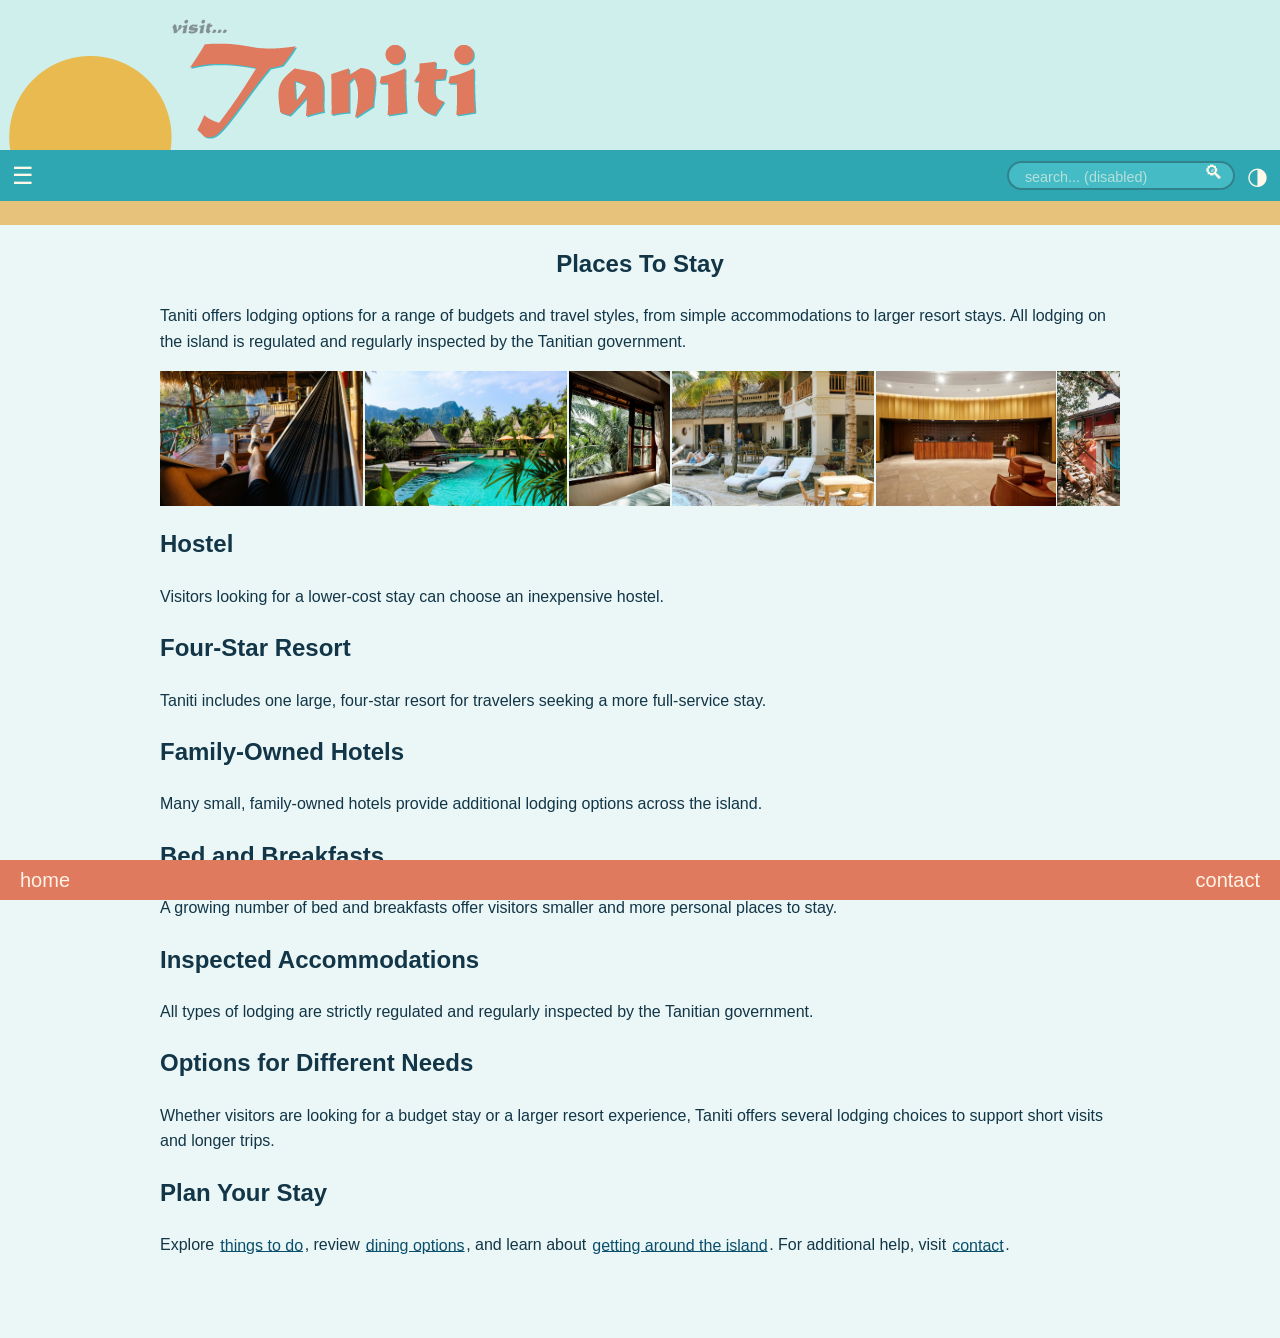
<file: lodging.html>
<!DOCTYPE html>
<html lang="en">
    <head>
        <meta charset="UTF-8">
        <meta name="viewport" content="width=device-width, initial-scale=1.0">
        <title>visit Taniti</title>
        <link rel="stylesheet" href="styles.css">
    </head>
    <body>
        <header>
            <div class="header_branding">
                <a href="index.html" class="branding_link">
                    <img class="branding_logo" src="assets/site/header_day.png" alt="Home">
                </a>
            </div>
        </header>

        <div class="header_navigation">
            <button id="menu-toggle" aria-label="Menu">&#x2630;</button>
            <nav id="menu" hidden>
                <ul>
                    <li><a href="index.html">Home</a></li>
                    <li><a href="about.html">Visitor Information</a></li>
                    <li><a href="activities.html">Things To Do</a></li>
                    <li><a href="lodging.html">Places To Stay</a></li>
                    <li><a href="dining.html">Dining</a></li>
                    <li><a href="transportation.html">Transportation</a></li>
                    <li id="contact"><a href="contact.html">contact</a></li>
                </ul>
            </nav>
            <div class="header_navigation_right">
                <div class="search">
                    <input id="search_pill" type="text" placeholder="search... (disabled)">
                    <button>&#x1F50D;&#xFE0E;</button>
                </div>
                <button id="theme-toggle" aria-label="Toggle light/dark mode">◑</button>
            </div>
        </div>
        <div class="breadcrumb"></div>
        
        <main>
            <section class="lodging-hero">
                <h1>Places To Stay</h1>
                <p>Taniti offers lodging options for a range of budgets and travel styles, from simple accommodations to larger resort stays. All lodging on the island is regulated and regularly inspected by the Tanitian government.</p>
            </section>

            <aside class="carousel-horizontal">
                <div class="carousel-track-horizontal">
                    <img src="assets/content/lodging_1.avif" alt="Person in black shorts sitting on brown wooden bench">
                    <img src="assets/content/lodging_2.avif" alt="Photo of brown bench near swimming pool">
                    <img src="assets/content/lodging_3.avif" alt="A bed sitting under a window next to a lush green forest">
                    <img src="assets/content/lodging_4.avif" alt="White table cloth on brown wooden table">
                    <img src="assets/content/lodging_5.avif" alt="Hotel reception desk with modern wooden furniture and seating.">
                    <img src="assets/content/lodging_6.avif" alt="Blue and white hanging rope on brown wooden tree">
                    <img src="assets/content/lodging_7.avif" alt="A yellow and white building with a red roof">
                </div>
            </aside>

            <section class="lodging-grid">
                <article class="lodging-card">
                    <h2>Hostel</h2>
                    <p>Visitors looking for a lower-cost stay can choose an inexpensive hostel.</p>
                </article>

                <article class="lodging-card">
                    <h2>Four-Star Resort</h2>
                    <p>Taniti includes one large, four-star resort for travelers seeking a more full-service stay.</p>
                </article>

                <article class="lodging-card">
                    <h2>Family-Owned Hotels</h2>
                    <p>Many small, family-owned hotels provide additional lodging options across the island.</p>
                </article>

                <article class="lodging-card">
                    <h2>Bed and Breakfasts</h2>
                    <p>A growing number of bed and breakfasts offer visitors smaller and more personal places to stay.</p>
                </article>

                <article class="lodging-card">
                    <h2>Inspected Accommodations</h2>
                    <p>All types of lodging are strictly regulated and regularly inspected by the Tanitian government.</p>
                </article>

                <article class="lodging-card">
                    <h2>Options for Different Needs</h2>
                    <p>Whether visitors are looking for a budget stay or a larger resort experience, Taniti offers several lodging choices to support short visits and longer trips.</p>
                </article>
            </section>

            <section class="lodging-cta">
                <h2>Plan Your Stay</h2>
                <p>Explore <a href="activities.html">things to do</a>, review <a href="dining.html">dining options</a>, and learn about <a href="transportation.html">getting around the island</a>. For additional help, visit <a href="contact.html">contact</a>.</p>
            </section>
        </main>

        <footer>
            <div class="footer-fixed">
                <div class="home-link"><a href="index.html">home</a></div>
                <div class="contact-link"><a href="contact.html">contact</a></div>
            </div>
        </footer>

        <script>
            const menuToggle = document.getElementById("menu-toggle");
            const menu = document.getElementById("menu");

            menuToggle.addEventListener("click", (e) => {
                menu.hidden = !menu.hidden;
                e.stopPropagation();
            });

            document.addEventListener("click", (e) => {
                if (!menu.contains(e.target) && e.target !== menuToggle) {
                menu.hidden = true;
                }
            });

            if (localStorage.theme === "dark") {
                document.body.classList.add("dark-mode");
            }

            const themeToggle = document.getElementById("theme-toggle");

            themeToggle.addEventListener("click", () => {
                document.body.classList.toggle("dark-mode");
                localStorage.theme = document.body.classList.contains("dark-mode")
                    ? "dark"
                    : "light";
            });

            document.querySelectorAll(".collapsible").forEach(header => {
                header.addEventListener("click", () => {
                    header.parentElement.classList.toggle("active");
                });
            });
        </script>
    </body>
</html>
</file>
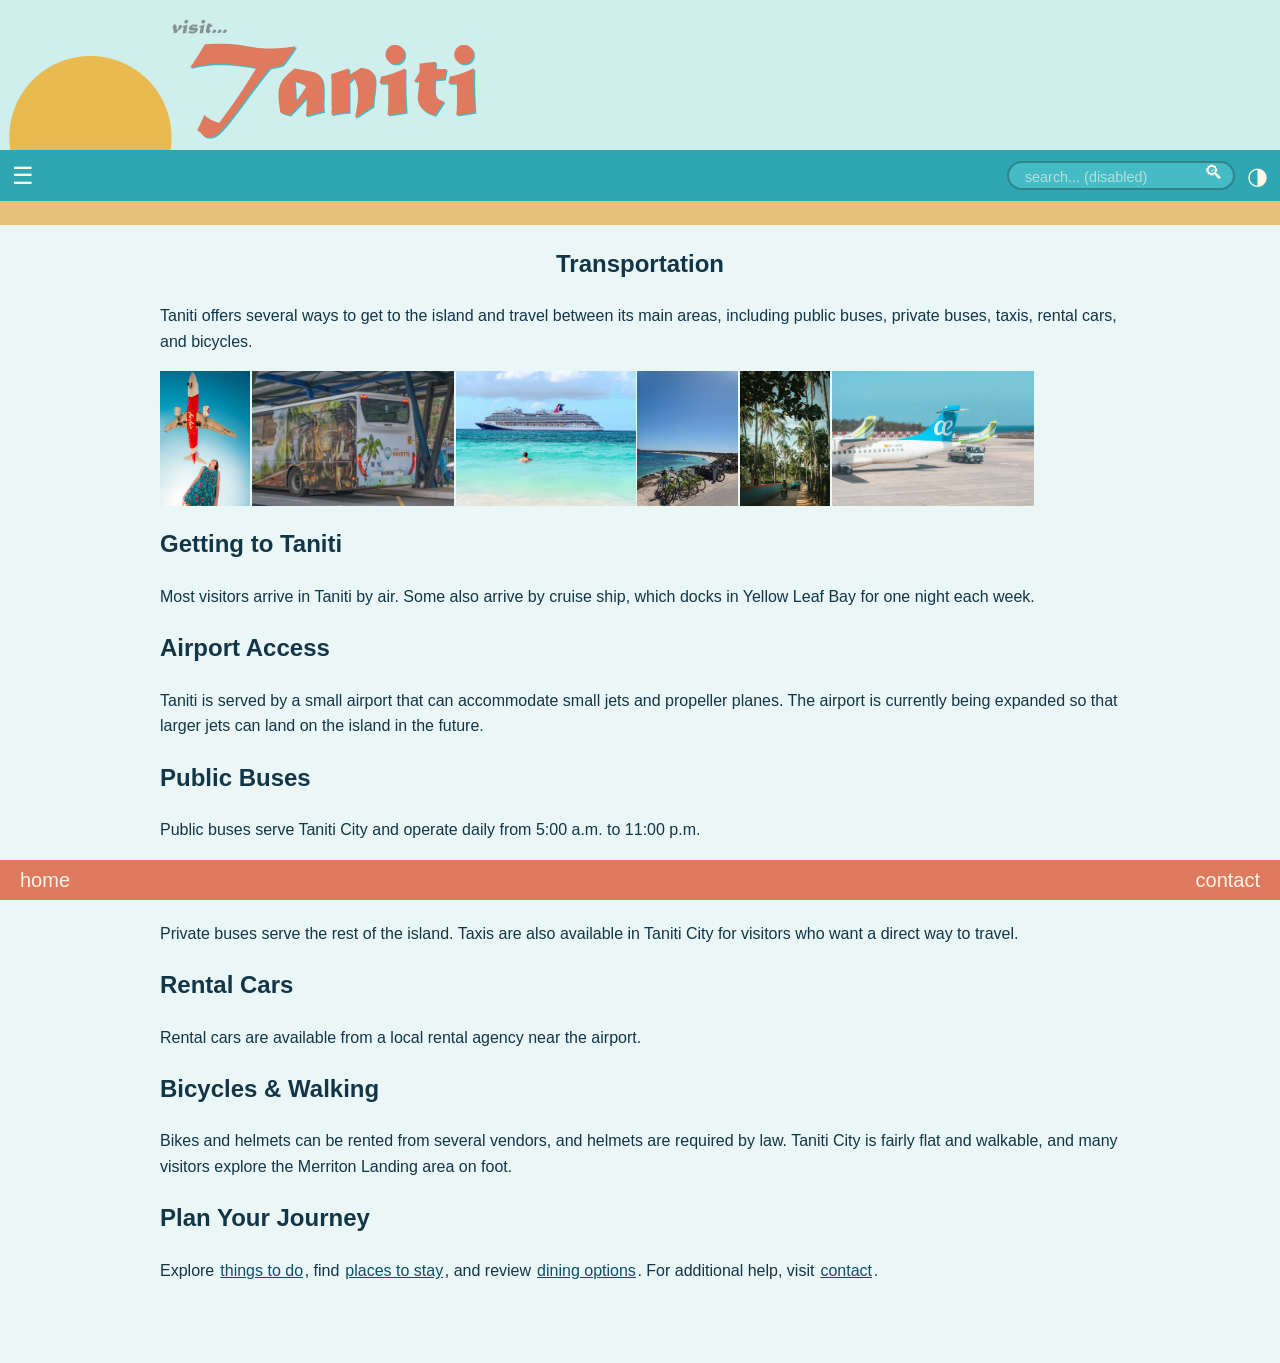
<file: transportation.html>
<!DOCTYPE html>
<html lang="en">
    <head>
        <meta charset="UTF-8">
        <meta name="viewport" content="width=device-width, initial-scale=1.0">
        <title>visit Taniti</title>
        <link rel="stylesheet" href="styles.css">
    </head>
    <body>
        <header>
            <div class="header_branding">
                <a href="index.html" class="branding_link">
                    <img class="branding_logo" src="assets/site/header_day.png" alt="Home">
                </a>
            </div>
        </header>

        <div class="header_navigation">
            <button id="menu-toggle" aria-label="Menu">&#x2630;</button>
            <nav id="menu" hidden>
                <ul>
                    <li><a href="index.html">Home</a></li>
                    <li><a href="about.html">Visitor Information</a></li>
                    <li><a href="activities.html">Things To Do</a></li>
                    <li><a href="lodging.html">Places To Stay</a></li>
                    <li><a href="dining.html">Dining</a></li>
                    <li><a href="transportation.html">Transportation</a></li>
                    <li id="contact"><a href="contact.html">contact</a></li>
                </ul>
            </nav>
            <div class="header_navigation_right">
                <div class="search">
                    <input id="search_pill" type="text" placeholder="search... (disabled)">
                    <button>&#x1F50D;&#xFE0E;</button>
                </div>
                <button id="theme-toggle" aria-label="Toggle light/dark mode">◑</button>
            </div>
        </div>
        <div class="breadcrumb"></div>
        
        <main>
            <section class="transport-hero">
                <h1>Transportation</h1>
                <p>Taniti offers several ways to get to the island and travel between its main areas, including public buses, private buses, taxis, rental cars, and bicycles.</p>
            </section>

            <aside class="carousel-horizontal">
                <div class="carousel-track-horizontal">
                    <img src="assets/content/transportation_1.avif" alt="Woman and airplane illustration">
                    <img src="assets/content/transportation_2.avif" alt="Bus with tropical mural and palm tree">
                    <img src="assets/content/transportation_3.avif" alt="Person swimming in ocean with cruise ship in distance">
                    <img src="assets/content/transportation_4.avif" alt="Bikes are parked by a beautiful, turquoise beach">
                    <img src="assets/content/transportation_5.avif" alt="A road winds through palm trees in the tropics.">
                    <img src="assets/content/transportation_6.avif" alt="White and blue airplane on railway during daytime">
                </div>
            </aside>

            <section class="transport-grid">
                <article class="transport-card">
                    <h2>Getting to Taniti</h2>
                    <p>Most visitors arrive in Taniti by air. Some also arrive by cruise ship, which docks in Yellow Leaf Bay for one night each week.</p>
                </article>

                <article class="transport-card">
                    <h2>Airport Access</h2>
                    <p>Taniti is served by a small airport that can accommodate small jets and propeller planes. The airport is currently being expanded so that larger jets can land on the island in the future.</p>
                </article>

                <article class="transport-card">
                    <h2>Public Buses</h2>
                    <p>Public buses serve Taniti City and operate daily from 5:00 a.m. to 11:00 p.m.</p>
                </article>

                <article class="transport-card">
                    <h2>Private Buses & Taxis</h2>
                    <p>Private buses serve the rest of the island. Taxis are also available in Taniti City for visitors who want a direct way to travel.</p>
                </article>

                <article class="transport-card">
                    <h2>Rental Cars</h2>
                    <p>Rental cars are available from a local rental agency near the airport.</p>
                </article>

                <article class="transport-card">
                    <h2>Bicycles & Walking</h2>
                    <p>Bikes and helmets can be rented from several vendors, and helmets are required by law. Taniti City is fairly flat and walkable, and many visitors explore the Merriton Landing area on foot.</p>
                </article>
            </section>

            <section class="transport-cta">
                <h2>Plan Your Journey</h2>
                <p>Explore <a href="activities.html">things to do</a>, find <a href="lodging.html">places to stay</a>, and review <a href="dining.html">dining options</a>. For additional help, visit <a href="contact.html">contact</a>.</p>
            </section>
        </main>

        <footer>
            <div class="footer-fixed">
                <div class="home-link"><a href="index.html">home</a></div>
                <div class="contact-link"><a href="contact.html">contact</a></div>
            </div>
        </footer>

        <script>
            const menuToggle = document.getElementById("menu-toggle");
            const menu = document.getElementById("menu");

            menuToggle.addEventListener("click", (e) => {
                menu.hidden = !menu.hidden;
                e.stopPropagation();
            });

            document.addEventListener("click", (e) => {
                if (!menu.contains(e.target) && e.target !== menuToggle) {
                menu.hidden = true;
                }
            });

            if (localStorage.theme === "dark") {
                document.body.classList.add("dark-mode");
            }

            const themeToggle = document.getElementById("theme-toggle");

            themeToggle.addEventListener("click", () => {
                document.body.classList.toggle("dark-mode");
                localStorage.theme = document.body.classList.contains("dark-mode")
                    ? "dark"
                    : "light";
            });

            document.querySelectorAll(".collapsible").forEach(header => {
                header.addEventListener("click", () => {
                    header.parentElement.classList.toggle("active");
                });
            });
        </script>
    </body>
</html>
</file>
<file: styles.css>
:root {
  /* Sky (branding header) */
  --branding-bg: #CFEFED;

  /* Sea (nav) */
  --nav-bg: #2FA7B3;
  --nav-text: #FFF8E8;
  --nav-accent: #45BBC6;
  --nav-cta-bg: #E07A5F;
  --nav-cta-txt: #FFF3E6;
  --nav-cta-act: #E07A5F;

  /* Sand (breadcrumb / accent band) */
  --accent: #E6C27A;

  /* Content (air / seafoam) */
  --bg: #EAF7F6;
  --text: #123547;

  /* Links (deep water) */
  --link: #0B4F6C;
  --linkhover: #C99A1A;

  /* Breadcrumb specifics */
  --breadcrumb-text: #2A2A2A;
  --breadcrumb-link: #0B4F6C;

  /* Footer (sunset coral) */
  --footer-bg: #E07A5F;
  --footer-text: #FFF3E6;
  --footer-button: #E07A5F;
  --footer-mouseover: #2FA7B3;
}

:root {
  --branding-height: clamp(48px, 23vw, 150px);
  --branding-font-size: clamp(0.85rem, 0.7rem + 0.6vw, 1rem);

  --nav-height: clamp(2.25rem, 6vw, 3rem);
  --nav-font-size: clamp(0.85rem, 0.7rem + 0.4vw, 1rem);

  --breadcrumb-height: clamp(0.5rem, 3.5vw, 1rem);
  --breadcrumb-font-size: clamp(0.65rem, 0.75rem + 0.75vw, 1.25rem);

  --footer-height: clamp(1.5rem, 4vw, 2rem);
  --footer-font-size: clamp(0.65rem, 0.75rem + 0.75vw, 1.25rem);
}

body.dark-mode {
  /* Night sky (branding header) */
  --branding-bg: #020d0f;

  /* Dark sea (nav) */
  --nav-bg: #1F6B75;
  --nav-accent: #2B808B;
  --nav-text: #F7F3E8;
  --nav-cta-bg: #A85F47;
  --nav-cta-txt: #FFF1E3;
  --nav-cta-act: #A85F47;

  /* Moonlit sand (breadcrumb / accent band) */
  --accent: #B99A5A;

  /* Deep night air / water */
  --bg: #020d0f;
  --text: #D7ECE8;

  /* Links */
  --link: #7FDDEA;
  --linkhover: #E2C16F;

  /* Breadcrumb specifics */
  --breadcrumb-text: #E8E1D2;
  --breadcrumb-link: #8EDFEB;

  /* Sunset ember / warm footer */
  --footer-bg: #A85F47;
  --footer-text: #FFF1E3;
  --footer-button: #A85F47;
  --footer-mouseover: #1F6B75;
}

.header_branding {
  height: var(--branding-height);
  background-color: var(--branding-bg);
  display: flex;
  align-items: stretch;
}

.branding_link {
  display: block;
  height: 100%;
}

.branding_logo {
  height: 100%;
  width: auto;
  object-fit: cover;
  object-position: left bottom;
}

body.dark-mode .branding_logo {
  content: url("assets/site/header_night.png");
}

.branding_link:hover {
  background-color: var(--branding-bg);
  object-position: left top;
}

a {
  color: var(--link);
  text-decoration: underline;
  padding: 0.1rem 0.1rem;
  border-radius: 0.2rem;
  transition: background-color 0.2s ease;
}

a:hover, 
a:focus {
  background-color: var(--linkhover);
  color: var(--link);
}

body {
  background-color: var(--bg);
  color: var(--text);
  font-family: Arial, Helvetica, sans-serif;
  line-height: 1.6;
  margin: 0;
  padding: 0;
}

main {
  max-width: 60rem;
  margin: 1rem auto 5rem;
  padding: 0 1rem;
  line-height: 1.6;
}

.header_navigation {
  height: var(--nav-height);
  font-size: var(--nav-font-size);
  display: flex;
  align-items: center;
  justify-content: space-between;
  padding: 0.1rem 0.25rem;
  background-color: var(--nav-bg);
  color: var(--nav-text);
  position: sticky;
  top: 0;
  z-index: 1001;
  will-change: top;
}

#menu-toggle,
#theme-toggle {
  background: none;
  border: none;
  border-radius: 6px;
  color: var(--nav-text);
  font-size: 1.5rem;
  cursor: pointer;
  padding: 0.25rem 0.5rem;
}

#menu-toggle:hover,
#theme-toggle:hover {
  outline: 1px solid var(--accent);
  background-color: var(--accent);
  color: var(--nav-bg);
  font-weight: bold;
}

#menu {
  position: absolute;
  top: 100%;
  left: 0;
  width: 250px;
  max-width: 50vw;
  background-color: var(--nav-bg);
  box-shadow: 0 4px 12px rgba(0,0,0,0.3);
  padding: 0.2rem;
  z-index: 15;
}

#menu ul {
  list-style: none;
  margin: 0;
  padding: 0;
}

#menu li {
  border-bottom: 1px solid var(--nav-bg);
  background: linear-gradient(
    to bottom,
    rgba(0,0,0,0.05),
    rgba(0,0,0,0.12)
  );
}

#menu li#contact {
  border-bottom: none;
  background: none;
}

#menu li#contact a {
  display: flex;
  align-items: center;
  justify-content: center;

  width: 60%;
  margin: 0.5rem auto;
  height: 0.60rem;

  border-radius: 999px;
  background-color: var(--nav-cta-bg);
  color: var(--nav-cta-txt);

  font-size: 1rem;
  font-weight: 600;
}

#menu a {
  display: block;
  padding: 0.75rem 1rem;
  color: var(--nav-text);
  text-decoration: none;
  transition: background-color 0.2s ease, color 0.2s ease;
}

#menu a:hover {
  background: var(--accent);
  color: var(--nav-bg);
  font-weight: bold;
}

#menu li#contact a:hover {
  background: var(--accent);
  color: var(--nav-bg);
  font-weight: bold;
}

#menu li:last-child {
  border-bottom: none;
}

.header_navigation_right {
  display: flex;
  align-items: center;
  gap: 0.25rem;
}

.search {
  position: relative;
}

.search input {
  background-color: var(--nav-accent);
  color: var(--nav-text);
  padding: 0.4rem 1rem 0.2rem 1rem;
  border-radius: 9999px;
  border: 2px solid color-mix(in srgb, var(--nav-accent) 70%, black 30%);
  font-size: 0.9rem;
  width: 40vw;
  max-width: 24ch;
  min-width: 10ch;
}

.search input::placeholder {
  color: color-mix(in srgb, var(--nav-text) 60%, var(--nav-accent));
}

.search button {
  position: absolute;
  right: 0.4rem;
  background: none;
  border: none;
  color: var(--nav-text);
  font-size: 1.2rem;
  cursor: pointer;
  transition: color 0.2s ease, text-shadow 0.2s ease;
}

.search button:hover {
  color: var(--accent);
}

.breadcrumb {
  background-color: var(--accent);
  color: var(--breadcrumb-text);
  height: var(--breadcrumb-height);
  font-size: var(--breadcrumb-height);
  padding: 0.25rem 0.5rem;
  position: relative;
  z-index: 500;
}

.breadcrumb a {
  color: var(--breadcrumb-link);
  text-decoration: none;
  padding: 0.1rem 0.25rem;
  border-radius: 0.2rem;
  transition: background-color 0.2s ease;
}

.breadcrumb a:hover,
.breadcrumb a:focus {
  background-color: var(--linkhover);
  color: var(--nav-bg);
}

h1 {
  text-align: center;
}

.footer-fixed {
  background-color: var(--footer-bg);
  height: var(--footer-height);
  font-size: var(--footer-font-size);
  color: var(--footer-text);
  padding: 0.2rem 0.25rem;
  position: fixed;
  bottom: 0;
  left: 0;
  right: 0;
  z-index: 5;
  padding: 0.25rem 0.5rem;
  display: flex;
  justify-content: space-between;
  align-items: center;
}

footer a {
  display: inline-block;
  padding: 0.3rem 0.75rem;
  border-radius: 6px;
  background-color: var(--footer-button);
  color: var(--footer-text);
  text-decoration: none;
  line-height: 1.2;
  transition: background-color 0.2s ease, color 0.2s ease, outline 0.2s ease;
}

footer a:hover {
  outline: 2px solid var(--nav-text);
  background-color: var(--footer-mouseover);
  color: var(--nav-text);
  font-weight: bold;
}

.contact-form {
  display: flex;
  flex-direction: column;
  gap: 0.75rem;
  max-width: 30rem;
  margin: 0 auto;
}

.contact-form input,
.contact-form textarea {
  padding: 0.5rem;
  border: 1px solid var(--accent);
  border-radius: 0.25rem;
  font: inherit;
}

.contact-form button {
  background-color: var(--footer-button);
  color: var(--footer-text);
  border: none;
  padding: 0.5rem;
  border-radius: 0.25rem;
  cursor: pointer;
  font-size: 1rem;
}

.contact-form button:hover {
  background-color: var(--footer-mouseover);
  color: var(--footer-text);
}

.collapsible {
  cursor: pointer;
  background-color: var(--bg);
  color: var(--text);
  padding: 0.5rem;
  border-radius: 0.25rem;
}

.collapsible:hover {
  background-color: var(--nav-bg);
  color: var(--nav-text);
}

.collapsible-section .content {
  display: none;
  margin: 0.5rem 0;
  max-width: 80dvw;
  padding: 0.5rem;
}

.collapsible-section.active .content {
  display: block;
}

.collapsible-section {
  margin-bottom: var(--footer-height);
}

.collapsible-section img {
  display: block;
  margin: 0 auto;
  height: 50vh;
  max-width: 70vw;
  max-height: 400px;
  width: auto;
  object-fit: contain;
}

#citation_header {
  font-size: var(--footer-font-size);
  font-weight: 600;
  letter-spacing: 0.01em;
  opacity: 0.85;
  margin-bottom: 0.25rem;
  margin-top: 0.5em;
  line-height: 1.1;
}

.citation {
  font-size: calc(var(--footer-font-size) * 0.9);
  margin: 0;
  line-height: 1.5;
  word-break: break-word;
}

.citation + .citation {
  margin-top: 0.6em;
}

.carousel {
  position: relative;
  width: 25vw;
  height: calc(100vh - 140px - 40px);
  max-width: 350px;
  max-height: 75dvh;
  overflow: hidden;
}

.carousel-track {
  display: flex;
  flex-direction: column;
  gap: 0.1rem;
  width: 100%;
  animation: scroll-vertical 90s linear infinite;
}

.carousel-track img {
  width: 100%;
  height: auto;
  object-fit: cover;
  display: block;
}

@keyframes scroll-vertical {
  from {
    transform: translateY(0);
  }
  to {
    transform: translateY(-50%);
  }
}

/* Horizontal Carousel Styles */
.carousel-horizontal {
  position: relative;
  width: 100%;
  max-width: 95dvw;
  height: auto;
  max-height: 15dvh;
  overflow: hidden;
  margin: 1rem auto;
}

.carousel-track-horizontal {
  display: flex;
  flex-direction: row;
  gap: 0.1rem;
  width: 100%;
  animation: scroll-horizontal 45s linear infinite;
}

.carousel-track-horizontal img {
  width: auto;
  height: 100%;
  max-height: 15dvh;
  object-fit: cover;
  display: block;
  flex-shrink: 0;
}

@keyframes scroll-horizontal {
  from {
    transform: translateX(0);
  }
  to {
    transform: translateX(-50%);
  }
}

.content-row {
  display: grid;
  grid-template-columns: 1fr auto;
  gap: 0.75rem;
  align-items: start;
}

.content-column {
  min-width: 0;
}

.contact-hero,
.contact-form-container,
.contact-info {
  width: min(92vw, 1100px);
  margin: 0 auto 1.25rem auto;
}

.contact-hero {
  padding: 1rem 0 0.5rem 0;
}

.contact-hero h1,
.contact-info h2 {
  margin-bottom: 0.5rem;
  color: var(--text);
}

.contact-hero p,
.contact-info p,
.info-item p {
  color: var(--text);
}

.contact-form {
  width: 100%;
}

.contact-form fieldset {
  border: 2px solid var(--nav-bg);
  border-radius: 14px;
  padding: 1rem;
  background-color: var(--bg);
}

.contact-form legend {
  padding: 0 0.5rem;
  font-weight: 700;
  color: var(--text);
  background-color: var(--bg);
}

.contact-form .form-group {
  display: flex;
  flex-direction: column;
  gap: 0.35rem;
  margin-bottom: 0.9rem;
}

.contact-form label {
  font-weight: 600;
  line-height: 1.2;
  color: var(--text);
}

.contact-form input,
.contact-form select,
.contact-form textarea {
  width: 100%;
  min-width: 0;
  box-sizing: border-box;
  font: inherit;
  color: var(--text);
  background-color: var(--branding-bg);
  border: 2px solid var(--nav-bg);
  border-radius: 12px;
  padding: 0.8rem 0.9rem;
}

.contact-form input::placeholder,
.contact-form textarea::placeholder {
  color: var(--link);
}

.contact-form input:focus,
.contact-form select:focus,
.contact-form textarea:focus {
  outline: 2px solid var(--accent);
  outline-offset: 2px;
  border-color: var(--link);
}

.contact-form textarea {
  resize: vertical;
  min-height: 8rem;
}

.form-actions {
  display: flex;
  flex-direction: column;
  gap: 0.75rem;
  margin-top: 0.5rem;
}

.form-actions button {
  width: 100%;
  font: inherit;
  font-weight: 700;
  border: none;
  border-radius: 999px;
  padding: 0.85rem 1rem;
  cursor: pointer;
}

.btn-submit {
  background-color: var(--nav-cta-bg);
  color: var(--nav-cta-txt);
}

.btn-reset {
  background-color: var(--nav-bg);
  color: var(--nav-text);
}

.btn-submit:hover,
.btn-submit:focus {
  background-color: var(--nav-cta-act);
  color: var(--nav-cta-txt);
  outline: 2px solid var(--accent);
  outline-offset: 2px;
}

.btn-reset:hover,
.btn-reset:focus {
  background-color: var(--nav-accent);
  color: var(--nav-text);
  outline: 2px solid var(--accent);
  outline-offset: 2px;
}

.contact-info {
  padding-bottom: calc(var(--footer-height) + 1rem);
}

.info-grid {
  display: grid;
  grid-template-columns: 1fr;
  gap: 0.9rem;
}

.info-item {
  border: 2px solid var(--nav-bg);
  border-radius: 14px;
  padding: 0.9rem 1rem;
  background-color: var(--branding-bg);
}

.info-item h3 {
  margin-bottom: 0.35rem;
  color: var(--text);
}

@media (min-width: 700px) {
  .contact-form fieldset {
    display: grid;
    grid-template-columns: 1fr 1fr;
    gap: 1rem 1.25rem;
    align-items: start;
  }

  .contact-form legend {
    grid-column: 1 / -1;
  }

  .form-group-full,
  .form-actions {
    grid-column: 1 / -1;
  }

  .form-actions {
    flex-direction: row;
    justify-content: flex-start;
  }

  .form-actions button {
    width: auto;
    min-width: 12rem;
  }

  .info-grid {
    grid-template-columns: repeat(3, 1fr);
  }
}
</file>
